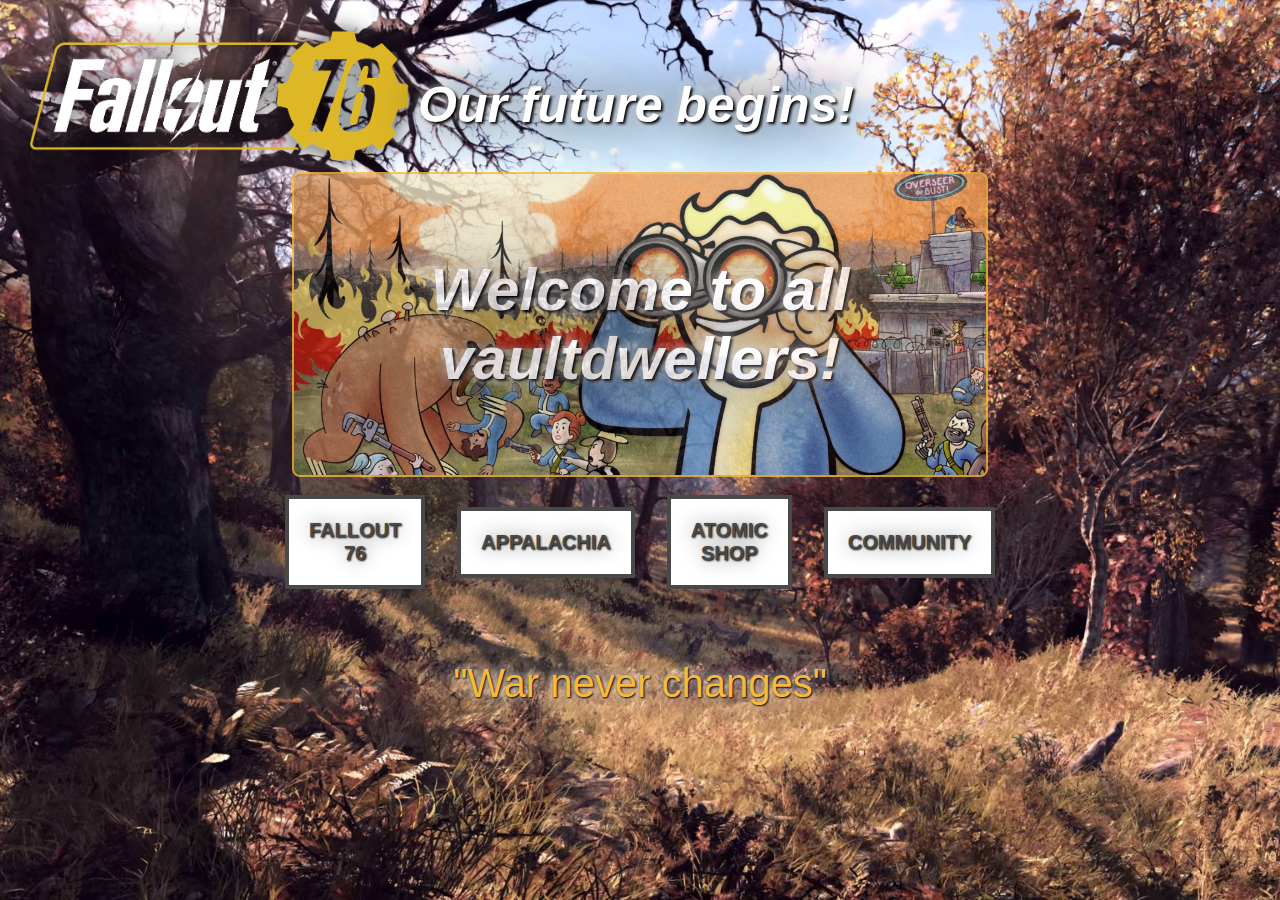
<file: index.html>
<!DOCTYPE html>

<html lang="en">
<head>
    <link rel="stylesheet" href="homepage.css">
    <meta charset="UTF-8">
    <title>Fallout 76</title>
</head>
<body>
<a href="index.html"><img src="images/falloutlogo.jpg" alt="Fallout 76 Logo" class="logo"></a>
<h1>Our future begins!</h1>
<br>
<br>
<br>
<table class="welcome">
    <tr>
        <td>
            <h2>Welcome to all vaultdwellers!</h2>
        </td>
    </tr>
</table>
<br>
<br>
<table style="width:60%">
    <tr>
        <th><a class="button" href="fallout76.html">Fallout 76</a></th>
        <th><a class="button" href="appalachia.html">Appalachia</a></th>
        <th><a class="button" href="https://fallout.bethesda.net/en/atoms" target="_blank" rel="nofollow noopener">Atomic Shop</a></th>
        <th><a class="button" href="https://bethesda.net/community/category/3/fallout?_ga=2.81738449.7112547.1569607485-1149290474.1556016364" target="_blank" rel="nofollow noopener">Community</a></th>
    </tr>
</table>
<p>
    "War never changes"
</p>
</body>
</html>
</file>
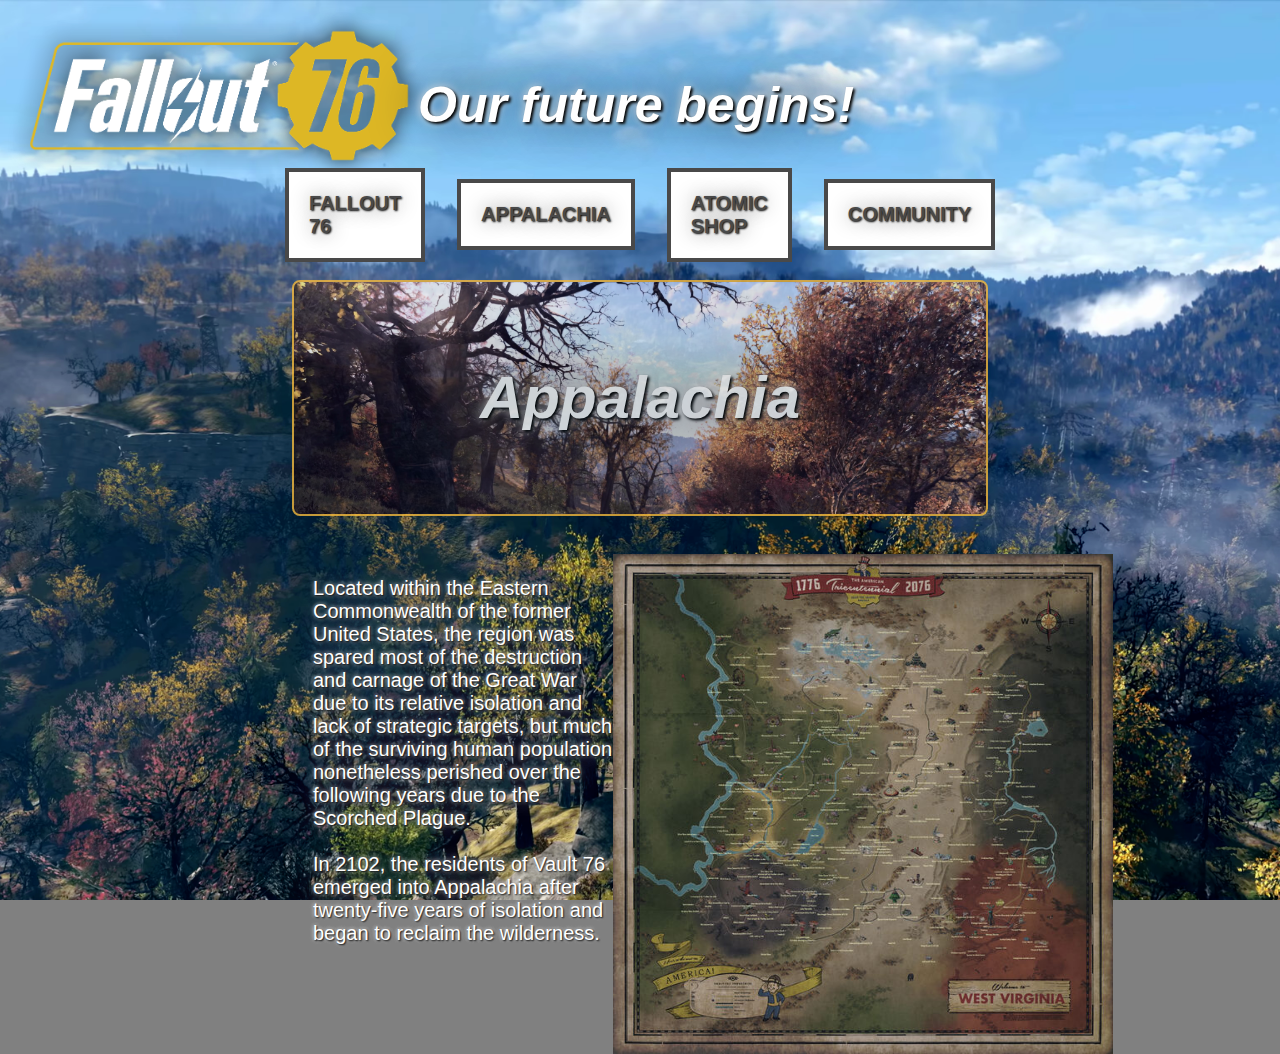
<file: appalachia.html>
<!DOCTYPE html>

	<html lang="en">
		<head>
			<link rel="stylesheet" href="appalachia.css">
			
			<title>Fallout 76</title>

		</head>
		<body>
		<a href="index.html"><img src="images/falloutlogo.jpg" alt="Fallout 76 Logo" class="logo"></a>
			<h1>Our future begins!</h1>
			<br>
			<table style="width:60%">
				<tr>
					<th><a class="button" href="fallout76.html">Fallout 76</a></th>
					<th><a class="button" href="appalachia.html">Appalachia</a></th>
					<th><a class="button" href="https://fallout.bethesda.net/en/atoms" target="_blank" rel="nofollow noopener">Atomic Shop</a></th>
					<th><a class="button" href="https://bethesda.net/community/category/3/fallout?_ga=2.81738449.7112547.1569607485-1149290474.1556016364" target="_blank" rel="nofollow noopener">Community</a></th>
				</tr>
			</table>
			<br>
			<br>
			<table class="welcome">
				<tr>
					<td>
						<h2>Appalachia</h2>
					</td>
				</tr>
			</table>
			<br>
			
			<p>
			<img src="images/westvirginia.jpg" class= "westvirginia" alt="West Virginia">
			<br>
			Located within the Eastern Commonwealth of the former United States, 
			the region was spared most of the destruction and carnage of the Great War due to its relative isolation and lack of strategic targets, 
			but much of the surviving human population nonetheless perished over the following years due to the Scorched Plague. 
			<br>
			<br>
			In 2102, the residents of Vault 76 emerged into Appalachia after twenty-five years of isolation and began to reclaim the wilderness.
			</p>
		</body>
	</html>
</file>
<file: homepage.css>
title {
    color: white;
    text-align: center;
    font-family: "Century Gothic", sans-serif;
}

body {
    background-color: grey;
    text-align: left;
    background-image: url("images/falloutbackground2.jpg");
    background-repeat: no-repeat;
    background-position: center;
    background-attachment: fixed;
    background-size: cover;
}

h1 {
    color: white;
    font-family: "overseer", sans-serif;
    text-shadow: 2px 2px 3px black, 0 0 1em black, 0 0 0.2em white;
    font-size: 50px;
    margin-top: -111px;
    margin-left: 410px;
    font-style: italic;
}

h2 {
    color: white;
    font-family: "overseer", sans-serif;
    text-shadow: 2px 2px 3px black, 0 0 1em black, 0 0 0.2em white;
    font-size: 60px;
    text-align: center;
    font-style: italic;
}

@font-face{
    font-family: "overseer", sans-serif;
    src: url('fonts/overseer.otf') format('opentype');
    src: url('/fonts/overseer.eot') format('embedded-opentype'),
    url('fonts/overseer.woff2') format('woff2'),
    url('fonts/overseer.woff') format('woff'),
    url('fonts/overseer.ttf') format('truetype');
}

p {
    font-family: "overseer", sans-serif;
    font-size: 40px;
    text-align: center;
    color: #f6b93b;
    text-shadow: 1px 1px 2px black, 0 0 1em grey, 0 0 0.2em white;
}

table, th, td {
    padding: 15px;
    font-family: "Century Gothic", sans-serif;
    color: white;
    font-size: 20px;
    text-shadow: 1px 1px 2px black, 0 0 1em grey, 0 0 0.2em white;
    text-align: center;
    margin-top: -50px;
    margin-left:auto;
    margin-right:auto;
}

.logo{
    height:175px;
}

.welcome{
    width: 55%;
    border: 2px solid #f6b93b;
    border-radius: 8px;
    background-image: url("images/vaultdwellers.jpg");
    background-size: cover;
    opacity: 0.8;
    filter: alpha(opacity=50);
    margin-left:auto;
    margin-right:auto;
}

.button {
    color: #494949 !important;
    text-transform: uppercase;
    text-decoration: none;
    background: #ffffff;
    padding: 20px;
    border: 4px solid #494949 !important;
    display: inline-block;
    transition: all 0.4s ease 0s;
}

.button:hover {
    color: #ffffff !important;
    background: #f6b93b;
    border-color: #f6b93b !important;
    transition: all 0.4s ease 0s;
}
</file>
<file: appalachia.css>
title {
	color: white;
	text-align: center;
	font-family: "Century Gothic", sans-serif;
}

body {
  background-color: grey;
  text-align: left;
  background-image: url("images/appalachia.jpg");
  background-repeat: no-repeat;
  background-position: center;
  background-attachment: fixed;
  background-size: cover;
}

h1 {
  color: white;
    font-family: "overseer", sans-serif;
  text-shadow: 2px 2px 3px black, 0 0 1em black, 0 0 0.2em white;
  font-size: 50px;
  margin-top: -111px;
  margin-left: 410px;
  font-style: italic;
}

h2 {
  color: white;
  font-family: "overseer", sans-serif;
  text-shadow: 2px 2px 3px black, 0 0 1em black, 0 0 0.2em white;
  font-size: 60px;
  text-align: center;
  font-style: italic;
}

@font-face{
    font-family: "overseer", sans-serif;
    src: url('fonts/overseer.otf') format('opentype');
    src: url('fonts/overseer.eot') format('embedded-opentype'),
    url('fonts/overseer.woff2') format('woff2'),
    url('fonts/overseer.woff') format('woff'),
    url('fonts/overseer.ttf') format('truetype');
}
p {
  font-family: "Century Gothic", sans-serif;
  font-size: 20px;
  text-align: left;
  color: white;
  text-shadow: 1px 1px 2px black, 0 0 1em grey, 0 0 0.2em white;
  width: 800px;
  margin-left: 305px;
}

table, th, td {
  padding: 15px;
  font-family: "Century Gothic", sans-serif;
  color: white;
  font-size: 20px;
  text-shadow: 1px 1px 2px black, 0 0 1em grey, 0 0 0.2em white;
  text-align: left;
  margin-top: -50px;
  margin-left:auto; 
  margin-right:auto;
}

.logo{
	height:175px;
}

.westvirginia{
	float: right;
	height:500px;
}

.welcome{
	width: 55%;
	border: 2px solid #f6b93b;
	border-radius: 8px;
	background-image: url("images/falloutbackground2.jpg");
	background-size: cover;
	opacity: 0.8;
	filter: alpha(opacity=50);	
	margin-left:auto; 
	margin-right:auto;
}

.button {
color: #494949 !important;
text-transform: uppercase;
text-decoration: none;
background: #ffffff;
padding: 20px;
border: 4px solid #494949 !important;
display: inline-block;
transition: all 0.4s ease 0s;
}

.button:hover {
color: #ffffff !important;
background: #f6b93b;
border-color: #f6b93b !important;
transition: all 0.4s ease 0s;
}
</file>
